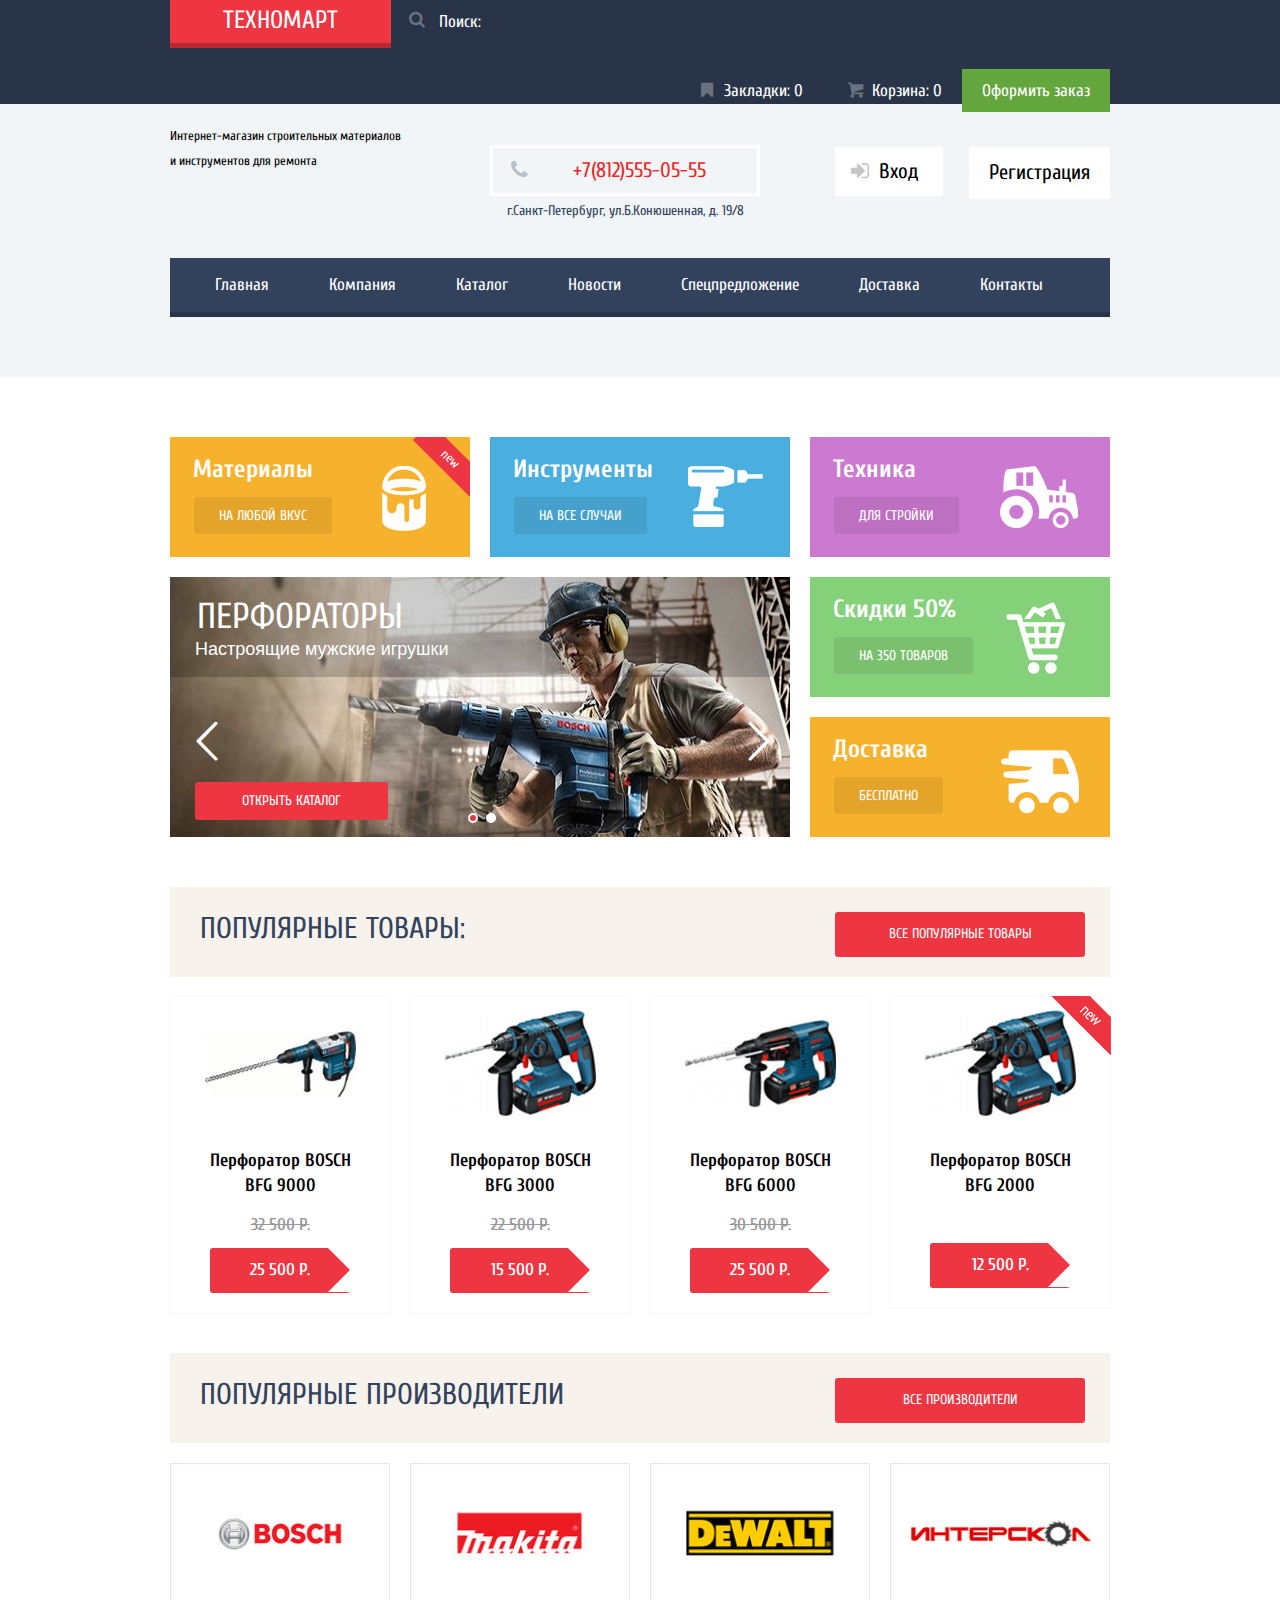
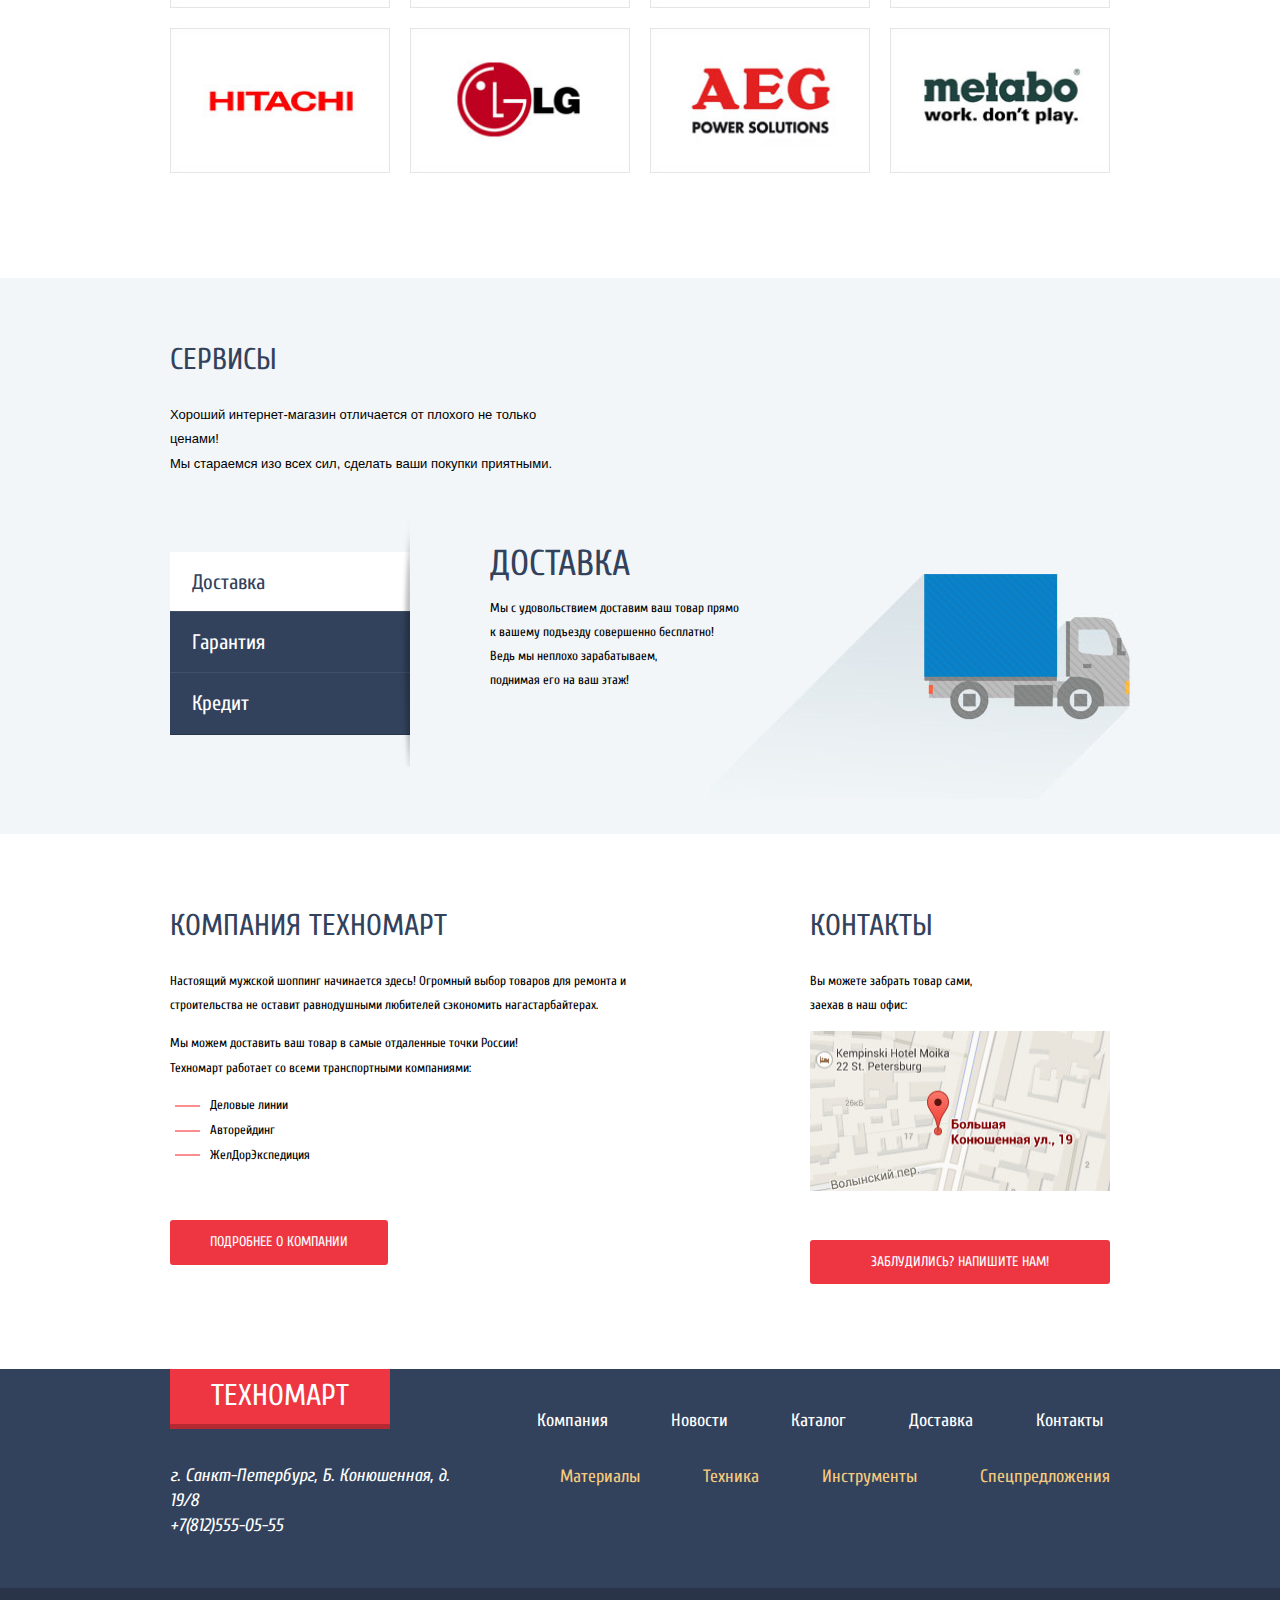
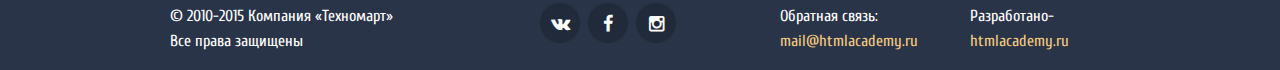
<file: index.html>
<!DOCTYPE html>
<html class="no-js">
  <head>
    <meta charset="utf-8">
    <title>«Техномарт»</title>
    <link href="https://fonts.googleapis.com/css?family=Cuprum&amp;subset=latin,cyrillic" rel="stylesheet">
    <link href="css/symbols-technomart.css" rel="stylesheet">
    <link href="css/normalize.css" rel="stylesheet">
    <link href="css/style.css" rel="stylesheet">
    <meta name="description" content="Интернет-магазин техники для ремонта">
  </head>
  <body>
    <header class="main-header">
      <div class="menu-purchase clearfix">
        <div class="container clearfix">
          <a class="logo" href="index.html">техномарт</a>
          <form class="search" action="#" method="get">
            <input placeholder="Поиск:" type="search" id="catalog-search" name="catalog-search">
             <button type="submit">
               <i class="icon-search"></i>
             </button>
           </form>
          <div class="menu-order">
	          <ul>
              <li><a href="#"><i class="icon-bookmark"></i>Закладки: 0</a></li>
              <li><a href="#"><i class="icon-basket"></i>Корзина: 0</a></li>
              <li><a class="order" href="#">Оформить заказ</a></li>
	          </ul>
          </div>
        </div>
      </div>
      <div class="container clearfix">
        
          <p class="info-shop">Интернет-магазин строительных материалов и&nbsp;инструментов для ремонта</p>
        
        <div class="menu-contact">
          <p class="numder"><i class="icon-phone"></i>+7(812)555-05-55</p>
          <p class="street">г.Санкт-Петербург, ул.Б.Конюшенная, д. 19/8</p>
        </div>
        <div class="user-block">
          <a class="login" href="#"><i class="icon-login"></i>Вход</a>
          <a class="registration" href="#">Регистрация</a>
        </div>
        <nav class="main-navigation">
          <ul>
            <li><a class="active" href="index.html">Главная</a></li>
            <li><a href="#">Компания</a></li>
            <li><a href="catalog.html">Каталог</a></li>
            <li><a href="#">Новости</a></li>
            <li><a href="#">Спецпредложение</a></li>
            <li><a href="#">Доставка</a></li>
            <li><a href="#">Контакты</a></li>
          </ul>
        </nav>
      </div>
    </header>
    <div class="main">
      <div class="container">
        <div class="index-content clearfix">
          <div class=" customer-info customer-info-material">
            <h2>Материалы</h2>
            <a class="btn btn-customer-info" href="#">На любой вкус</a>
            <span class="new">new</span>
          </div>
          <div class="customer-info customer-info-tool">
            <h2>Инструменты</h2>
            <a class="btn btn-customer-info" href="#">На все случаи</a>
          </div>
          <div class="customer-info customer-info-technician">
            <h2>Техника</h2>
            <a class="btn btn-customer-info" href="#">Для стройки</a>
          </div>
          <div class="gallery">
            <input class="radio-slider1" type="radio" id="btn-1" name="toggle" checked>
            <input class="radio-slider2" type="radio" id="btn-2" name="toggle">
            <div class="slider-controls">
              <label for="btn-1"></label>
              <label for="btn-2"></label>
            </div>
            <label class="gallery-prev" for="btn-1">
              <i class="icon-left"></i>
            </label>
            <label class="gallery-next" for="btn-2">
              <i class="icon-right"></i>
            </label>
            <figure class="gallery-content">
              <div class="promo-slide">
                <div class="promo-slide-title">
                  <h3>перфораторы</h3>
                  <h4>Настроящие мужские игрушки</h4>
                </div>
                <img src="img/galari_1.jpg" width="620" height="270" alt="">
                <a class="btn btn-catalog" href="#">открыть каталог</a>
              </div>
              <div class="promo-slide promo-slide-2">
                <div class="promo-slide-title">
                  <h3>дрели</h3>
                  <h4>Соседям на радость!</h4>
                </div>
                <img src="img/galari_2.jpg" width="620" height="270" alt="">
                <a class="btn btn-catalog" href="#">открыть каталог</a>
              </div>
            </figure>
          </div>
          <div class="customer-info customer-info-sale">
            <h2>Скидки 50%</h2>
            <a class="btn btn-customer-info" href="#">На 350 товаров</a>
          </div>
          <div class="customer-info customer-info-delivery">
            <h2>Доставка</h2>
            <a class="btn btn-customer-info" href="#">Бесплатно</a>
          </div>
        </div>
        <div class="catalog">
          <div class="popular-product clearfix">
            <header class="title">Популярные товары:
              <a class="btn btn-product" href="#">Все популярные товары</a>
            </header>
            <div class="catalog-items-index">
              <article class="catalog-item-index">
                <div class="actions">
                  <a class="buy" href="#">Купить</a>
                  <a class="bookmark" href="#">В закладки</a>
                </div>
                <img width="184" height="164" src="img/bfg_9000.jpg" alt="Перфоратор BOSCH BFG 3000">
                <h1 class="title-item">Перфоратор BOSCH BFG 9000</h1>
                <div class="discount">32 500 Р.</div>
                <div class="price">25 500 Р.</div>
              </article>
              <article class="catalog-item-index">
                <div class="actions">
                  <a href="#" class="buy">Купить</a>
                  <a href="#" class="bookmark">В закладки</a>
                </div>
                <img width="151" height="134" src="img/bfg.jpg" alt="Перфоратор BOSCH BFG 3000">
                <h1 class="title-item">Перфоратор BOSCH BFG 3000</h1>
                <div class="discount">22 500 Р.</div>
                <div class="price">15 500 Р.</div>
              </article>
              <article class="catalog-item-index">
                <div class="actions">
                  <a href="#" class="buy">Купить</a>
                  <a href="#" class="bookmark">В закладки</a>
                </div>
                <img width="171" height="152" src="img/bfg_6000.jpg" alt="Перфоратор BOSCH BFG 3000">
                <h1 class="title-item">Перфоратор BOSCH BFG 6000</h1>
                <div class="discount">30 500 Р.</div>
                <div class="price">25 500 Р.</div>
              </article>
              <article class="catalog-item-index new2">
                <div class="actions">
                  <a href="#" class="buy">Купить</a>
                  <a href="#" class="bookmark">В закладки</a>
                </div>
                <img width="151" height="134" src="img/bfg.jpg" alt="Перфоратор BOSCH BFG 3000">
                <h1 class="title-item">Перфоратор BOSCH BFG 2000</h1>
                <div class="discount"></div>
                <div class="price">12 500 Р.</div>
              </article>
            </div>
          </div>
          <div class="popular-producer clearfix">
            <header class="title">Популярные производители
			        <a href="#" class="btn btn-producer">Все производители</a>
			      </header>
			        <div class="producer">
                <a href="#" class="producer-item bosch"><img width="220" height="145" src="img/bosch.jpg" alt="Логотип Bosch"></a>
                <a href="#" class="producer-item makita"><img width="220" height="145" src="img/Makita.jpg" alt="Логотип Makite"></a>
                <a href="#" class="producer-item dewalt"><img width="220" height="145" src="img/dewalt.jpg" alt="Логотип DeWALT"></a>
                <a href="#" class="producer-item interskol"><img width="220" height="145" src="img/interscol.jpg" alt="Логотип Интерскол"></a>
                <a href="#" class="producer-item hitachi"><img  width="220" height="145"src="img/hitachi.jpg" alt="Логотип Hitachi"></a>
                <a href="#" class="producer-item lg"><img width="220" height="145" src="img/LG.jpg" alt="Логотип LG"></a>
                <a href="#" class="producer-item aeg"><img width="220" height="145" src="img/AEG.jpg" width="220" height="145" alt="Логотип AEG"></a>
                <a href="#" class="producer-item metabo"><img width="220" height="145" src="img/Metabo.jpg" alt="Логотип Metabo"></a>
              </div>
          </div>
        </div>
      </div>
      <div class="customer-service">
        <div class="container">
          <div class="service">
            <h3>cервисы</h3>
            <p>Хороший интернет-магазин отличается от плохого не только ценами!<br>
               Мы стараемся изо всех сил, сделать ваши покупки приятными.
            </p>
          </div>
          <div class="services-tab clearfix">
            <dl>
              <div class="tabs">
                <dt class="active-tab"><a href="#">Доставка</a></dt>
                <dt><a href="#">Гарантия</a></dt>
                <dt><a href="#">Кредит</a></dt>
              </div>
              <div class="tab-slides">
                <dd class="tab-slide tab-first active-tab-slide">
                  <h3 class="tab-slide-title">доставка</h3>
                  <div class="tab-slide-text">
                    <p class="tab-slide-text-1">
                     Мы с удовольствием доставим ваш товар прямо
                     к вашему подъезду совершенно бесплатно!
                    <p class="tab-slide-text-2">
                       Ведь мы неплохо зарабатываем,
                       поднимая его на ваш этаж!
                    </p>
                    </p>
                  </div>
                </dd>
                <dd class="tab-slide tab-second">
                  <h3 class="tab-slide-title">Гарантия</h3>
                  <div class="tab-slide-text">
                    <p class="tab-slide-text-1">
                      Если купленный у нас товар поломается или заискрит,
                      а также в случае пожара, спровоцированного его возгаранием,
                      вы всегда можете быть уверены в нашей гарантии.<br>
                      Мы обменяем сгоревший товар на новый.
                    </p>
                    <p class="tab-slide-text-2">Дом уж восстановите как нибудь сами.</p>
                  </div>
                </dd>
                <dd class="tab-slide tab-third">
                  <h3 class="tab-slide-title">Кредит</h3>
                  <div class="tab-slide-text">
                    <p class="tab-slide-text-1">Залезть в долговую яму стало проще!</p>
                    <p class="tab-slide-text-2">Кредитные консультанты придут вам на помощь.</p>
                  </div>
                  <a class="btn credit-btn" href="#">Отправить заявку</a>
                </dd>
              </div>
            </dl>
          </div>
        </div>
      </div>
      <div class="container">
        <div class="delivery-info clearfix">
          <div class="delivery-company">
            <h3>Компания Техномарт</h3>
            <p>Настоящий мужской шоппинг начинается здесь! Огромный выбор товаров для ремонта и <br>строительства не оставит равнодушными любителей сэкономить нагастарбайтерах.</p>
            <p>Мы можем доставить ваш товар в самые отдаленные точки России!<br>Техномарт работает со всеми транспортными компаниями:</p>
            <ul class="line">
              <li>Деловые линии</li>
              <li>Авторейдинг</li>
              <li>ЖелДорЭкспедиция</li>
            </ul>
            <a href="#" class="btn btn-delivery">подробнее о компании</a>
          </div>
          <div class="contact-info">
            <h3>Контакты</h3>
            <p>Вы можете забрать товар сами,<br> заехав в наш офис:</p>
            <a class="map" href="#">
              <img src="img/map.jpg" width="300" height="160">
            </a>
            <a href="#" class="btn btn-email">заблудились? напишите нам!</a>
          </div>
        </div>
      </div>
    </div>
    <footer class="main-footer">
      <div class="container clearfix">
        <div class="content-column-left">
          <a class="logo" href="index.html">техномарт</a>
          <address class="contact">
            г. Санкт-Петербург, Б. Конюшенная, д. 19/8<br>
            +7(812)555-05-55
          </address>
        </div>
        <div class="content-column-right">
          <div class="menu-info">
            <ul>
              <li><a href="index.html">Компания</a></li>
              <li><a href="#">Новости</a></li>
              <li><a href="catalog.html">Каталог</a></li>
              <li><a href="#">Доставка</a></li>
              <li><a href="#">Контакты</a></li>
            </ul>
          </div>
          <div class="menu-catalog">
            <ul>
              <li><a href="#">Материалы</a></li>
              <li><a href="#">Техника</a></li>
              <li><a href="#">Инструменты</a></li>
              <li><a href="#">Спецпредложения</a></li>
            </ul>
          </div>
        </div>
      </div>
      <div class="info-user">
        <div class="container clearfix">
          <p class="copyright">© 2010-2015 Компания «Техномарт» Все права защищены</p>
          <div class="social">
            <ul>
              <li class="social-btn vk"><a href="#"><i class="icon-vk"></i></a></li>
              <li class="social-btn fb"><a href="#"><i class="icon-facebook"></i></a></li>
              <li class="social-btn inst"><a href="#"><i class="icon-instagramm"></i></a></li>
            </ul>
          </div>
          <p class="website">Разработано-
          <a href="https://htmlacademy.ru/">htmlacademy.ru</a></p>
          <p class="mail">Обратная связь:
          <a href="mailto:mail@htmlacademy.ru">mail@htmlacademy.ru</a></p>
        </div>
      </div>
    </footer>
    <div class="pop-up write-us-buy write-us-catalog">
      <div class="main-block">
        <div class="modal-content-close">закрыть</div>
      </div>
      <div class="main-block-basket"></div>
      <p class="main-block-text">Товар добавлен в корзину!</p>
      <div class="control-block clearfix">
        <a class="btn send-btn" href="#">офрмить заказ</a>
        <a class="btn cancel-btn" href="#">продолжить покупки</a>
      </div>
    </div>
    <div class="pop-up write-us">
      <div class="main-block">
        <button class="modal-content-close">закрыть</button>
          <form action="#">
            <fieldset>
              <div class="col-1-2">
                <label for="your-name">Ваше имя:</label>
                <input class="your-name" type="text" id="your-name  " placeholder="Представьтесь, пожалуйста" required>
              </div>
              <div class="col-1-2">
                <label for="your-email">Ваш e-mail:</label>
                <input class="your-email" type="text" id="your-email" placeholder="Для отправки ответа" required>
              </div>
            </fieldset>
            <fieldset>
              <label for="e-mail">Текст письма:</label>
              <textarea class="e-mail" id="e-mail" placeholder="В   свободной форме" required></textarea>
            </fieldset>
          </form>
        </div>
      <div class="control-block clearfix">
        <a class="btn send-btn" href="#">Отправить</a>
        <a class="btn cancel-btn" href="#">Отмена</a>
      </div>
    </div>
    <div class="pop-up pop-up-map">
      <button class="modal-content-close">закрыть</button>
      <iframe src="https://www.google.com/maps/embed?pb=!1m18!1m12!1m3!1d1998.582099382509!2d30.32140969983345!3d59.93907633355372!2m3!1f0!2f0!3f0!3m2!1i1024!2i768!4f13.1!3m3!1m2!1s0x4696310fca77c663%3A0xe2913435672b14c9!2s21Shop!5e0!3m2!1sru!2sru!4v1453123548577" width="800" height="500" frameborder="0" style="border:0" allowfullscreen></iframe>
    </div>
    <script src="script/script.js"></script>
  </body>
</html>
</file>
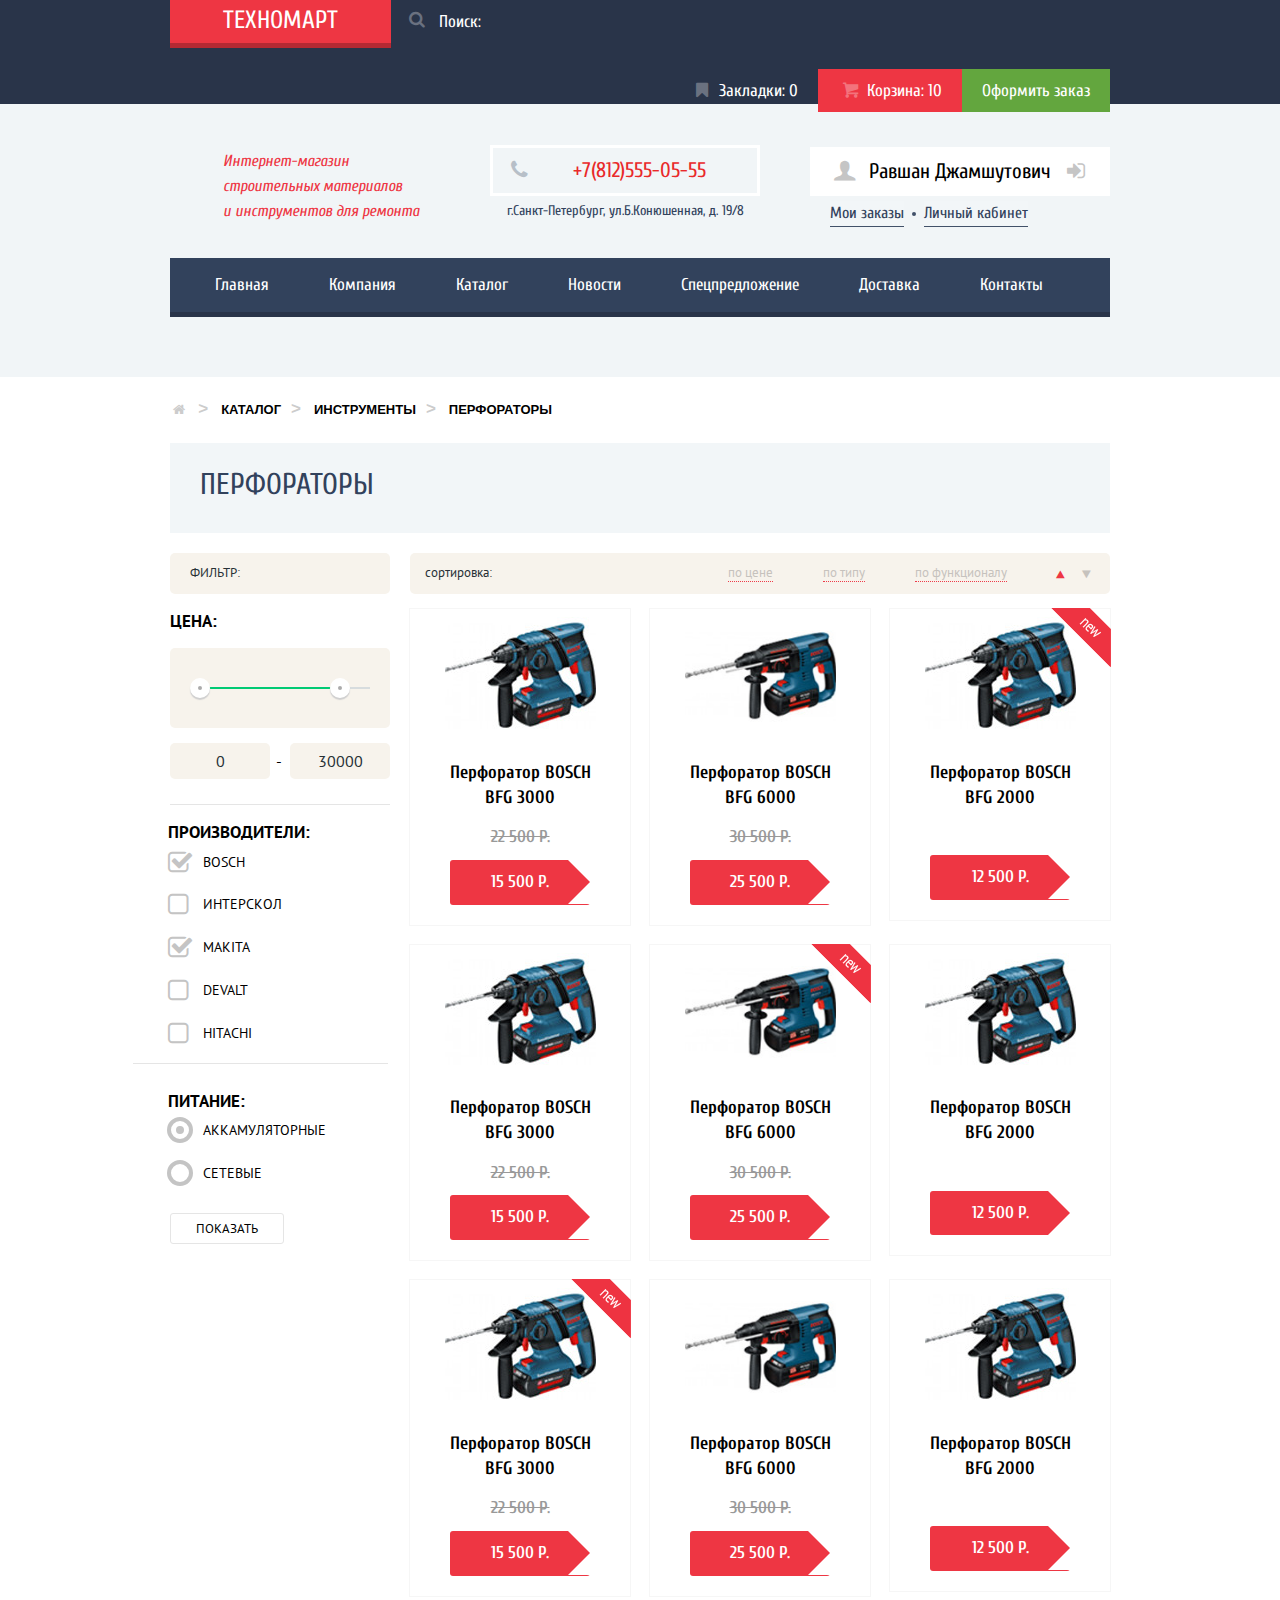
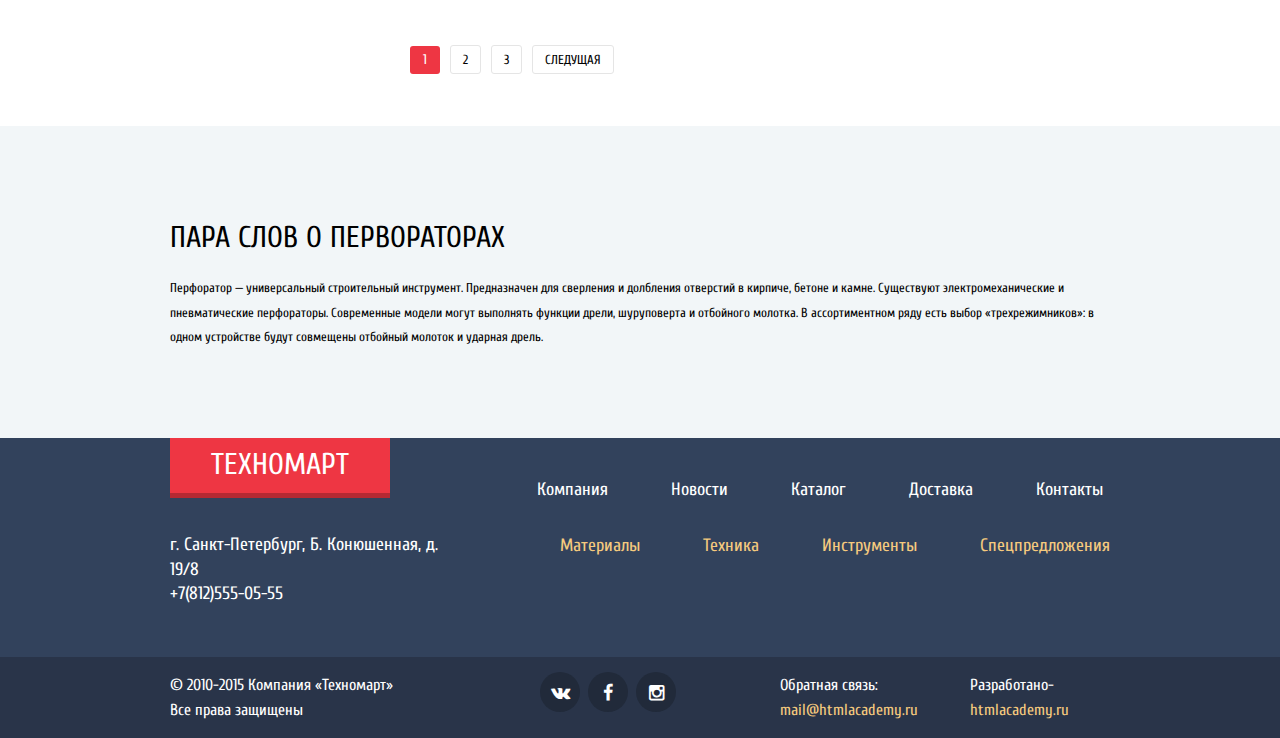
<file: catalog.html>
<!DOCTYPE html>
<html>
  <head>
    <meta charset="utf-8">
    <title>«Техномарт»</title>
    <link href="https://fonts.googleapis.com/css?family=Cuprum&&amp;subset=latin,cyrillic" rel="stylesheet">
    <link href="https://fonts.googleapis.com/css?family=PT+Sans:400,700&&amp;subset=cyrillic,latin" rel="stylesheet">
    <link href="css/symbols-technomart.css" rel="stylesheet">
    <link href="css/normalize.css" rel="stylesheet">
    <link href="css/style.css" rel="stylesheet">
    <meta name="description" content="Интернет-магазин техники для ремонта">
  </head>
  <body>
    <header class="main-header main-header-catalog clearfix">
      <div class="menu-purchase">
        <div class="container clearfix">
          <a class="logo" href="index.html">техномарт</a>
            <form class="search" action="#" method="get">
              <input placeholder="Поиск:" type="search" name="catalog-search">
              <button type=submit>
                <i class="icon-search"></i>
              </button>
            </form>
          <div class="menu-order menu-order-catalog">
            <ul>
              <li><a href="#"><i class="icon-bookmark"></i>Закладки: 0</a></li>
              <li><a class="basket" href="#"><i class="icon-basket"></i>Корзина: 10</a></li>
              <li><a class="order" href="#">Оформить заказ</a></li>
            </ul>
          </div>
        </div>
      </div>
      <div class="container clearfix">
        <div class="info-shop">
          <p>Интернет-магазин строительных материалов и&nbsp;инструментов для ремонта</p>
        </div>
        <div class="menu-contact">
          <p class="numder"><i class="icon-phone"></i>+7(812)555-05-55</p>
          <p class="street">г.Санкт-Петербург, ул.Б.Конюшенная, д. 19/8</p>
        </div>
        <div class="user-block-catalog">
          <a class="login-on" href="#"><i class="icon-user"></i>Равшан Джамшутович<i class="icon-login"></i></a>
          <ul class="user-block2">
            <li><a href="#">Мои заказы</a></li>
            <li><div class="dot"></div></li>
            <li><a href="#">Личный кабинет</a></li>
          </ul>
        </div>
        <nav class="main-navigation">
          <ul>
            <li><a href="index.html">Главная</a></li>
            <li><a href="#">Компания</a></li>
            <li><a href="catalog.html">Каталог</a></li>
            <li><a href="#">Новости</a></li>
            <li><a href="#">Спецпредложение</a></li>
            <li><a href="#">Доставка</a></li>
            <li><a href="#">Контакты</a></li>
          </ul>
        </nav>
      </div>
    </header>
    <div class="main">
      <div class="container clearfix">
        <div class="breadcrumbs">
          <ul>
            <li><a href="index.html"><i class="icon-home"></i></a></li>
            <li><a href="#">каталог</a></li>
            <li><a href="#">инструменты</a></li>
            <li class="active">перфораторы</li>
          </ul>
        </div>
        <h1 class="title-page ">перфораторы</h1>
        <div class="index-content index-content-catalog">
          <form action="" metod="">
            <div class="range-filter">
              <div class="filter">фильтр:</div>
              <h2 class="range-price">цена:</h2>
              <div class="range-controls">
             <div class="scale">
                <div class="bar" style="margin-left: 10%; width: 70%"></div>
              </div>
              <div class="toggle toggle-min"></div>
              <div class="toggle toggle-max" style="left: 160px"></div>
              </div>
              <div class="price-controls">
              <label class="min-price">
                <input name="min-price" type="text" value="0">
              </label>
              -
              <label class="max-price">
                <input name="max-price" type="text" value="30000">
              </label>
              </div>
            </div>
             <fieldset>
               <legend>производители:</legend>
               <ul>
                 <li>
                   <input type="checkbox" class="checkbox" id="checkbox-1" checked="checked" />
                   <label for="checkbox-1"><i class="icon-check-off"></i>bosch</label>
                 </li>
                 <li>
                   <input type="checkbox" class="checkbox" id="checkbox-2" />
                   <label for="checkbox-2"><i class="icon-check-off"></i>интерскол</label>
                 </li>
                 <li>
                   <input type="checkbox" class="checkbox" id="checkbox-3" checked="checked" />
                   <label for="checkbox-3"><i class="icon-check-off"></i>makita</label>
                 </li>
                 <li>
                   <input type="checkbox" class="checkbox" id="checkbox-4" />
                   <label for="checkbox-4"><i class="icon-check-off"></i>devalt</label>  
                 </li>
                 <li>
                   <input type="checkbox" class="checkbox" id="checkbox-5" />
                   <label for="checkbox-5"><i class="icon-check-off"></i>hitachi</label>  
                 </li>
               </ul>
             </fieldset>
             <fieldset class="supply">
               <legend>питание:</legend>
               <ul>
                 <li>
                   <input type="radio" class="radio" id="radio-1" name="radio" checked="checked" />
                   <label for="radio-1">аккамуляторные</label>
                 </li>
                 <li>
                   <input type="radio" class="radio" id="radio-2" name="radio" />
                   <label for="radio-2">сетевые</label>
                 </li>
               </ul>
             </fieldset>
             <input class="btn-sorting" type="submit" value="показать">
          </form>
        </div>
        <div class="catalog-items">
          <div class="menu-sorting">
            <span class="range-price">сортировка:</span>
            <ul>
              <li><a href="#">по цене</a></li>
              <li><a href="#">по типу</a></li>
              <li><a href="#">по функционалу</a></li>
              <li class="up-dir active-dir"><a href="#"><i class="icon-up-dir"></i></a></li>
              <li class="down-dir"><a href="#"><i class="icon-down-dir"></i></a></li>
            </ul>
          </div>
          <article class="catalog-item catalog-item-punch">
            <div class="actions">
              <a href="#" class="buy">Купить</a>
              <a href="#" class="bookmark">В закладки</a>
            </div>
            <img width="151" height="134" src="img/bfg.jpg" alt="Перфоратор BOSCH BFG 3000">
            <h1 class="title-item">Перфоратор BOSCH BFG 3000</h1>
            <div class="discount">22 500 Р.</div>
            <div class="price">15 500 Р.</div>
          </article>
          <article class="catalog-item catalog-item-punch">
            <div class="actions">
              <a href="#" class="buy">Купить</a>
              <a href="#" class="bookmark">В закладки</a>
            </div>
            <img width="171" height="152" src="img/bfg_6000.jpg" alt="Перфоратор BOSCH BFG 3000">
            <h1 class="title-item">Перфоратор BOSCH BFG 6000</h1>
            <div class="discount">30 500 Р.</div>
            <div class="price">25 500 Р.</div>
          </article>
          <article class="catalog-item catalog-item-punch new2">
            <div class="actions">
              <a href="#" class="buy">Купить</a>
              <a href="#" class="bookmark">В закладки</a>
            </div>
            <img width="151" height="134" src="img/bfg.jpg" alt="Перфоратор BOSCH BFG 3000">
            <h1 class="title-item">Перфоратор BOSCH BFG 2000</h1>
            <div class="discount"></div>
            <div class="price">12 500 Р.</div>
          </article>
          <article class="catalog-item catalog-item-punch ">
            <div class="actions">
              <a href="#" class="buy">Купить</a>
              <a href="#" class="bookmark">В закладки</a>
            </div>
            <img width="151" height="134" src="img/bfg.jpg" alt="Перфоратор BOSCH BFG 3000">
            <h1 class="title-item">Перфоратор BOSCH BFG 3000</h1>
            <div class="discount">22 500 Р.</div>
            <div class="price">15 500 Р.</div>
          </article>
          <article class="catalog-item new2 catalog-item-punch">
            <div class="actions">
              <a href="#" class="buy">Купить</a>
              <a href="#" class="bookmark">В закладки</a>
            </div>
            <img width="171" height="152" src="img/bfg_6000.jpg" alt="Перфоратор BOSCH BFG 3000">
            <h1 class="title-item">Перфоратор BOSCH BFG 6000</h1>
            <div class="discount">30 500 Р.</div>
            <div class="price">25 500 Р.</div>
          </article>
          <article class="catalog-item catalog-item-punch">
            <div class="actions">
              <a href="#" class="buy">Купить</a>
              <a href="#" class="bookmark">В закладки</a>
            </div>
            <img width="151" height="134" src="img/bfg.jpg" alt="Перфоратор BOSCH BFG 3000">
            <h1 class="title-item">Перфоратор BOSCH BFG 2000</h1>
            <div class="discount"></div>
            <div class="price">12 500 Р.</div>
          </article>
          <article class="catalog-item new2 catalog-item-punch">
            <div class="actions">
              <a href="#" class="buy">Купить</a>
              <a href="#" class="bookmark">В закладки</a>
            </div>
            <img width="151" height="134" src="img/bfg.jpg" alt="Перфоратор BOSCH BFG 3000">
            <h1 class="title-item">Перфоратор BOSCH BFG 3000</h1>
            <div class="discount">22 500 Р.</div>
            <div class="price">15 500 Р.</div>
          </article>
          <article class="catalog-item catalog-item-punch">
            <div class="actions">
              <a href="#" class="buy">Купить</a>
              <a href="#" class="bookmark">В закладки</a>
            </div>
            <img width="171" height="152" src="img/bfg_6000.jpg" alt="Перфоратор BOSCH BFG 3000">
            <h1 class="title-item">Перфоратор BOSCH BFG 6000</h1>
            <div class="discount">30 500 Р.</div>
            <div class="price">25 500 Р.</div>
          </article>
          <article class="catalog-item catalog-item-punch">
            <div class="actions">
              <a href="#" class="buy">Купить</a>
              <a href="#" class="bookmark">В закладки</a>
            </div>
            <img width="151" height="134" src="img/bfg.jpg" alt="Перфоратор BOSCH BFG 3000">
            <h1 class="title-item">Перфоратор BOSCH BFG 2000</h1>
            <div class="discount"></div>
            <div class="price">12 500 Р.</div>
          </article>
          <div class="page">
            <ul>
              <li class="active-btn btn">1</li>
              <li><a class="btn btn-page" href="#">2</a></li>
              <li><a class="btn btn-page" href="#">3</a></li>
              <li><a class="btn btn-page" href="#">Следущая</a></li>
            </ul>
          </div>
        </div>
      </div>
      <div class="about_item">
        <div class="container clearfix">
          <h2>пара слов о первораторах</h2>
          <p>Перфоратор — универсальный строительный инструмент. Предназначен для сверления и долбления отверстий в кирпиче, бетоне и камне.
           Существуют электромеханические и пневматические перфораторы. Современные модели могут выполнять функции дрели, шуруповерта и отбойного молотка.
           В ассортиментном ряду есть выбор «трехрежимников»: в одном устройстве будут совмещены отбойный молоток и ударная дрель.</p>
        </div>
      </div>
    </div>
    <footer class="main-footer">
      <div class="container clearfix">
        <div class="content-column-left">
          <a class="logo" href="index.html">техномарт</a>
          <div class="contact">
            г. Санкт-Петербург, Б. Конюшенная, д. 19/8<br>
            +7(812)555-05-55
          </div>
        </div>
        <div class="content-column-right">
          <div class="menu-info">
            <ul>
              <li><a href="index.html">Компания</a></li>
              <li><a href="#">Новости</a></li>
              <li><a href="catalog.html">Каталог</a></li>
              <li><a href="#">Доставка</a></li>
              <li><a href="#">Контакты</a></li>
            </ul>
          </div>
          <div class="menu-catalog">
            <ul>
              <li><a href="#">Материалы</a></li>
              <li><a href="#">Техника</a></li>
              <li><a href="#">Инструменты</a></li>
              <li><a href="#">Спецпредложения</a></li>
            </ul>
          </div>
        </div>
      </div>
      <div class="info-user">
        <div class="container clearfix">
          <p class="copyright">
             © 2010-2015 Компания «Техномарт»
             Все права защищены
          </p>
          <div class="social ">
            <ul>
              <li class="social-btn vk"><a href="#"><i class="icon-vk"></i></a></li>
              <li class="social-btn fb"><a href="#"><i class="icon-facebook"></i></a></li>
              <li class="social-btn inst"><a href="#"><i class="icon-instagramm"></i></a></li>
            </ul>
          </div>
          <p class="website">Разработано-
          <a href="https://htmlacademy.ru/">htmlacademy.ru</a></p>
          <p class="mail">Обратная связь:
          <a href="mailto:mail@htmlacademy.ru">mail@htmlacademy.ru</a></p>
        </div>
      </div>
    </footer>
    <div class="pop-up write-us write-us-catalog">
      <div class="main-block">
        <div class="modal-content-close">закрыть</div>
      </div>
      <div class="main-block-basket"></div>
      <p class="main-block-text">Товар добавлен в корзину</p>
      <div class="control-block clearfix">
        <a class="btn send-btn" href="#">офрмить заказ</a>
        <a class="btn cancel-btn" href="#">продолжить покупки</a>
      </div>
    </div>
    <script src="script/scriptCatalog.js"></script>
  </body>
</html>
</file>
<file: css/symbols-technomart.css>
@charset "UTF-8";

 @font-face {
  font-family: 'symbols-technomart';
  src: url('../font/symbols-technomart.eot?22619757');
  src: url('../font/symbols-technomart.eot?22619757#iefix') format('embedded-opentype'),
       url('../font/symbols-technomart.woff?22619757') format('woff'),
       url('../font/symbols-technomart.ttf?22619757') format('truetype'),
       url('../font/symbols-technomart.svg?22619757#symbols-technomart') format('svg');
  font-weight: normal;
  font-style: normal;
}
/* Chrome hack: SVG is rendered more smooth in Windozze. 100% magic, uncomment if you need it. */
/* Note, that will break hinting! In other OS-es font will be not as sharp as it could be */
/*
@media screen and (-webkit-min-device-pixel-ratio:0) {
  @font-face {
    font-family: 'symbols-technomart';
    src: url('../font/symbols-technomart.svg?22619757#symbols-technomart') format('svg');
  }
}
*/
 
 [class^="icon-"]:before, [class*=" icon-"]:before {
  font-family: "symbols-technomart";
  font-style: normal;
  font-weight: normal;
  speak: none;
 
  display: inline-block;
  text-decoration: inherit;
  width: 1em;
  margin-right: .2em;
  text-align: center;
  /* opacity: .8; */
 
  /* For safety - reset parent styles, that can break glyph codes*/
  font-variant: normal;
  text-transform: none;
     
  /* fix buttons height, for twitter bootstrap */
  line-height: 1em;
 
  /* Animation center compensation - margins should be symmetric */
  /* remove if not needed */
  margin-left: .2em;
 
  /* you can be more comfortable with increased icons size */
  /* font-size: 120%; */
 
  /* Uncomment for 3D effect */
  /* text-shadow: 1px 1px 1px rgba(127, 127, 127, 0.3); */
}
 
.icon-left:before { content: '\3c'; } /* '&lt;' */
.icon-right:before { content: '\3e'; } /* '&gt;' */
.icon-basket:before { content: '\62'; } /* 'b' */
.icon-facebook:before { content: '\66'; } /* 'f' */
.icon-twitter:before { content: '\74'; } /* 't' */
.icon-vk:before { content: '\76'; } /* 'v' */
.icon-up:before { content: '\2c4'; } /* '˄' */
.icon-down:before { content: '\2c5'; } /* '˅' */
.icon-left-big:before { content: '\2190'; } /* '←' */
.icon-right-big:before { content: '\2192'; } /* '→' */
.icon-login:before { content: '\2386'; } /* '⎆' */
.icon-logout:before { content: '\241b'; } /* '␛' */
.icon-up-dir:before { content: '\25b2'; } /* '▲' */
.icon-down-dir:before { content: '\25bc'; } /* '▼' */
.icon-circle:before { content: '\25cb'; } /* '○' */
.icon-circle-dot:before { content: '\25cf'; } /* '●' */
.icon-star:before { content: '\2605'; } /* '★' */
.icon-check-off:before { content: '\2610'; } /* '☐' */
.icon-check-on:before { content: '\2611'; } /* '☑' */
.icon-youtube:before { content: '\f39e'; } /* '' */
.icon-home:before { content: '🏠'; } /* '\1f3e0' */
.icon-user:before { content: '👨'; } /* '\1f468' */
.icon-phone:before { content: '📞'; } /* '\1f4de' */
.icon-instagramm:before { content: '📷'; } /* '\1f4f7' */
.icon-search:before { content: '🔍'; } /* '\1f50d' */
.icon-bookmark:before { content: '🔖'; } /* '\1f516' */
</file>
<file: css/style.css>
body{
  min-width: 960px;
  font-size: 13px;
  font-family: "Cuprum", "Arial", sans-serif;
  line-height: 1.9em;
  font-weight: 300;
  background-color: white;
}
h1{
  font-size: 30px;
  font-weight: bold;
}
h2{
  font-size: 25px;
  font-weight: bold;
}
h3{
  font-size: 30px;
  font-weight: 100;
  text-transform: uppercase;
  color: #32425c;
}
a{
  text-decoration: none;
}
button{
  outline: inherit;
  border: none;
}
.clearfix:after {
  content: '';
  display: table;
  clear: both;
}
.btn{
  font-size: 14px;
  font-weight: 100;
  color: white;
  text-align: center;
  text-transform: uppercase;
  background: #ee3643;
  border-radius: 3px;
}
.main-header {
  margin-bottom: 60px;
  background: #f1f5f7;
}
.main-header-catalog{
  margin-bottom: 0;
}
.container {
  width: 940px;
  margin: 0 auto;
}
.menu-purchase{
  margin: 0;
  margin-bottom: 20px;
  background: #293449;
}
.logo{
  float: left;
  box-shadow: 0 5px 0 #b52933;
  margin: 0;
  padding: 9px 53px;
  font-size: 25px;
  font-weight: 100;
  text-transform: uppercase;
  color: white;
  background: #ee3643;
}
.logo:hover{
  background-color: #ca2c37;
  box-shadow: 0 5px 0 #9a212a;
}
.search {
  position: relative;
  float: left;
  min-width: 270px;
  font-size: 17px;
  font-weight: 100;
}
input[type="search"]{
  border: none;
  height: 40px;
  padding-right: 70px;
  padding-left: 48px;
  background: #293449;
  outline: inherit;
}
input::-moz-placeholder {
  color: white;
}
input::-webkit-input-placeholder{
  color: white;
}
form  button{
  border: none;
  background: #293449;
  padding: 11px 0;
  margin-right: -4px;
  outline: inherit;
}
.icon-search{
 position: absolute;
 left: 14px;
 top: 8px;
 color: #6a7180;
}
input:hover{
  background: #212a3a;
}
input:hover + button > i{
  color: white;
}
input:focus + button > i{
  color: #ee3643;
}
input[type="search"]:focus{
  background: #fff;
}
.container  .menu-order{
  float: right;
}
.menu-order ul{
  margin: 0;
  padding: 0;
  font-size: 0;
  list-style: none;
}
.menu-order li{
  display: inline-block;
  margin-top: 9px;
  white-space:nowrap;
}
.menu-order ul a{
  font-size: 17px;
  vertical-align: middle;
  padding: 12px 20px;
  font-weight: 100;
  color: white;
}
.menu-order li:last-child{
	margin-right: 0;
}
.menu-order ul a:hover i{
  color: white;
}
.menu-order ul a:focus{
  background: #161d29;
  color: #8b8e94;
  padding: 12px 20px;
}
.menu-order ul a:focus i{
  color: #8b8e94;
}
.basket .icon-basket{
  color: #f3737c;
}
.menu-order-catalog li{
  margin-right: 0;
}
/*catalog*/
.icon-basket,
.icon-bookmark{
  width: 11px;
  height: 19px;
  margin-right: 5px;
  font-size: 17px;
  vertical-align: middle;
  font-weight: 100;
  color: #6a7180;
}
.basket{
  padding: 11px 0;
  padding-right: 20px;
  padding-left: 15px;
  background: #ee3643;
}
.menu-order .basket:hover{
  background: #fa4753;
}
.menu-order .basket:focus{
  background: #c72d38;
  color: #fdbbbb;
}
.order{
  background: #63a63e;
}
.order:hover{
  background: #5fbb2d;
}
.menu-order .order:focus{
 background: #518534;
 color: #acc1a2;
}
.info-shop{
  float: left;
  width: 250px;
  margin: 0;
  margin-right: 70px;
}
.info-shop>p{
  width: 200px;
  margin: 0;
  padding: 0;
  padding-left: 53px;
  padding-top: 25px;
  font-style: italic;
  font-size: 16px;
  color: #ee3643;
}
.menu-contact{
  float: left;
  width: 270px;
}
.menu-contact .numder{
  width: 264px;
  padding: 10px 0;
  font-size: 21px;
  text-align: center;
  color: #e9292a;
  border: 3px solid #fff;
}
.icon-phone{
  margin-left: -40px;
  padding-right: 40px;
  color: #b7bfc8;
}
.menu-contact .street{
  margin-top: -18px;
  font-size: 14px;
  text-align: center;
  color: #32425c;
}
.user-block,
.user-block-catalog{
  float: right;
  width: 300px;
  margin-top: 23px;
}
.user-block .login{
  float: left;
  padding: 12px 25px 12px 10px;
  margin-left: 25px;
}
.icon-login{
  padding: 0;
  margin-right: 5px;
  color: #c5c5c5;
}
.user-block a:hover{
  color: #f4848b;
}
.user-block a:focus{
  color: #c5c5c5;
}
.user-block a:hover i{
  color: #32425c;
}
.user-block a:focus i{
  color: #c5c5c5;
}
.login-on{
  padding: 12px 0;
}
.login-on .icon-login{
  margin: 0;
  margin-left: 10px;
}
.login-on .icon-user{
  margin: 0;
  padding-right: 10px;
}
.user-block-catalog i{
  color: #c5c5c5;
}
.user-block-catalog a:hover{
  color: #32425c;
}
.user-block-catalog a:focus{
  color: #dadada;
}
.user-block2{
  width: 210px;
  margin: 0;
  margin-left: 20px;
  margin-top: 5px;
  padding: 0;
  white-space: nowrap;
}
.user-block2 li{
  display: inline-block;
}
.user-block2 li a{
  font-size: 16px;
  color: #32425c;
  background: #f2f6f8;
  border-bottom: 1px solid #425169;
}
.user-block2 li a:hover{
  color: #ee3643;
  border-bottom: 1px solid #ee3643;
}
.user-block2 li a:focus{
  color: #425169;
  opacity: 0.3;
  border-bottom: 1px solid #425169;
}
.user-block2 .dot{
  width: 4px;
  height: 4px;
  margin: 2px 5px;
  background: #425169;
  border-radius: 50%;
}
.user-block .registration{
  float:right;
  padding: 13px 20px;
  padding-bottom: 14px;
}
.user-block a,
.user-block-catalog a{
  display: block;
  font-size: 21px;
  text-align: center;
  color: black;
  background: #ffffff;
}
.user-block-catalog>a:hover{
  color: black;
}
.user-block-catalog>a:hover i{
  color: #32425c;
}
.user-block-catalog>a:focus,
.user-block-catalog>a:focus i{
  color: #dbdbdb;
}
.main-navigation{
  float: left;
  width: 940px;
  margin-top: 20px;
  margin-bottom: 60px;
  background: #32425c;
  border-bottom: 5px solid #293449;
}
.main-navigation ul{
  padding: 0 15px;
  font-size: 0;
  list-style: none;
  white-space: nowrap;
}
.main-navigation li{
  float: left;
  font-size: 17px;
  text-align: center;
}
.main-navigation a{
  display: block;
  padding: 15px 30px;
  font-size: 17px;
  color: white;
}
.main-navigation a:hover{
  background: #293449;
}
.main-navigation a:focus{
  color: #737881;
  background: #293449;
}
.breadcrumbs ul{
  margin: 0;
  padding: 0;
}
.breadcrumbs ul li{
  display: inline-block;
  padding: 20px 5px;
}
.breadcrumbs ul .active{

}
.breadcrumbs ul li:nth-child(1){
  padding-left: 0;
}
.icon-home{
  font-size: 13px;
  color: #ccc;
}
.breadcrumbs ul a:after{
  height: 13px;
  margin-left: 10px;
  content: '\3e';
  font-size: 17px;
  text-align: center;
  color: #ccc;
}
.breadcrumbs a,
 .breadcrumbs .active{
  font-size: 13px;
  font-family: 'PT Sans Regular', 'Arial', sans-serif;
  font-weight: 700;
  text-align: center;
  vertical-align: middle;
  text-transform: uppercase;
  color: black;
}
.breadcrumbs a:hover{
  color: #cccccc;
}
.index-content{
  width: 940px;
  margin: 0;
  margin-bottom: 50px;
}
.index-content-catalog{
  float: left;
  width: 220px;
  margin-right: 20px;
}
.index-content-catalog form{
  left: 0;
  font-family: 'PT Sans', 'Arial', sans-serif;
}
.index-content-catalog fieldset{
  width: 220px;
  margin: 0;
  margin-left: -10px;
  margin-top: 15px;
  border: none;
}
legend{
  font-size: 17px;
  font-weight: bold;
  text-transform: uppercase;
}
fieldset ul{
  margin: 0;
  margin-left: -35px;
  border-bottom: 1px solid #e5e5e5;
}
.supply ul{
  border-bottom: none;
}
fieldset ul li{
  margin-bottom: 18px;
  font-size: 14px;
  font-weight: 300;
  text-transform: uppercase;
  list-style: none;
}
.range-filter {
  width: 220px;
  border-bottom: 1px solid #e5e5e5;
  padding-bottom: 25px;
}
.range-filter .filter{
  font-size: 13px;
  width: 190px;
  padding: 8px 10px;
  padding-left: 20px;
  margin-bottom: 15px;
  text-align: left;
  color: #283136;
  text-transform: uppercase;
  border-radius: 5px;
  outline: none;
  background: #f7f3ec;
}
.range-filter .range-price{
  font-size: 17px;
  text-transform: uppercase;
  font-weight: bold;

}
.range-controls {
  position: relative;
  height: 41px;
  padding-top: 39px;
  padding-right: 20px;
  padding-left: 20px;
  margin-top: 15px;
  margin-bottom: 15px;
  border-radius: 5px;
  background: #f7f3ec;
}
.range-controls .scale {
  height: 2px;
  background: #d7dcde;
}
.range-controls .bar {
  width: 70%;
  height: 2px;
  background: #00ca74;
}
.range-controls .toggle {
  position: absolute;
  top: 30px;
  left: 0px;
  width: 4px;
  height: 4px;
  cursor: pointer;
  border: 8px solid #fff;
  border-radius: 50%;
  background: #ababab;
  box-shadow: 0 2px 1px 0 #cfcfcf;
}
.range-controls .toggle-min {
  left: 20px;
}
.range-controls .toggle-max {

}
.price-controls {
  max-width: 220px;
  font-size: 16px;
}
.price-controls label {
  font-size: 16px;
  display: inline-block;
  width: 47%;
}
.max-price {
  float: right;
  text-align: right;
}
.price-controls input {
  font-size: 16px;
  width: 80px;
  padding: 8px 10px;
  text-align: center;
  color: #283136;
  border: none;
  border-radius: 5px;
  outline: none;
  background: #f7f3ec;
}
.btn-sorting{
  padding: 6px 25px;
  margin-right: 10px;
  font-size: 13px;
  text-transform: uppercase;
  color: black;
  border: 1px solid #e5e5e5;
  border-radius: 3px;
  background: #fff;
  outline: none;
}
.btn-sorting:hover{
  background: #fff;
  border:1px solid #c7c7c7;
}
.btn-sorting:focus{
  background: #fff;
  border:1px solid #f9bcc0;
}
.checkbox {
  vertical-align: top;
  width: 17px;
  height: 17px;
  margin: 0 3px 0 0;
}
.checkbox + label {
  cursor: pointer;
}
.checkbox:not(checked) {
  position: absolute;
  opacity: 0;
}
.checkbox:not(checked) + label {
  position: relative;
  padding: 0 0 0 30px;
}
.icon-check-off{
  position: absolute;
  font-size: 26px;
  color: #c4c4c4;
  top: -3px;
  left: -13px;
  width: 18px;
  height: 18px;
}
input:checked ~ label > .icon-check-off:before{
  content: '\2611';
  position: absolute;
  font-size: 26px;
  color: #c4c4c4;
  top: 0px;
  left: 3px;
  width: 18px;
  height: 18px;
}
.radio {
  vertical-align: top;
  width: 17px;
  height: 17px;
  margin: 0 3px 0 0;
}
.radio + label {
  cursor: pointer;
}
.radio:not(checked) {
  position: absolute;
  opacity: 0;
}
.radio:not(checked) + label {
  position: relative;
  padding-left: 30px;
}
.radio:not(checked) + label:before {
  content: '';
  position: absolute;
  top: -4px;
  left: -6px;
  width: 18px;
  height: 18px;
  border: 4px solid #c4c4c4;
  border-radius: 50%;
}
.radio:not(checked) + label:after {
  content: '';
  position: absolute;
  top: 5px;
  left: 3px;
  width: 8px;
  height: 8px;
  border-radius: 50%;
  background: #c4c4c4;
  opacity: 0;
  transition: all .2s;
}
.radio:checked + label:after {
   opacity: 1;
}
.customer-info{
  float:left;
  width: 300px;
  height: 120px;
  margin: 0;
  margin-right: 20px;
  margin-bottom: 20px;
  color: white;
  overflow: hidden;
}
.btn-customer-info{
  margin-left: 24px;
  padding: 10px 25px;
  text-transform: uppercase;
  background: rgba(8, 1, 1, 0.08);
}
.customer-info .btn-customer-info:hover{
 background: rgba(8, 1, 1, 0.16);
}
.customer-info .btn-customer-info:focus{
  background: rgba(8, 1, 1, 0.32);
}
.customer-info h2{
  margin-left: 23px;
}
.customer-info-material{
  background: #f6b22d;
  background-image: url("../img/material.png");
  background-repeat: no-repeat;
  background-position: 212px 29px;
}
.new{
  top: 5px;
  right: -20px;
  display: block;
  width: 80px;
  height: 25px;
  text-align: center;
  background: #ee3643;
  transform:  translate(240px,-81px) rotate(45deg);
  -webkit-transform: translate(240px,-81px) rotate(45deg);
  -o-transform: translate(240px,-81px) rotate(45deg);
  -moz-transform: translate(240px,-81px) rotate(45deg);
}
.customer-info-tool{
  background: #4aafde;
  background-image: url("../img/tool.png");
  background-repeat: no-repeat;
  background-position: 198px 29px;
}
.customer-info-technician{
  background: #cc79d1;
  background-image: url("../img/technician.png");
  background-repeat: no-repeat;
  background-position: 190px 29px;
}
.customer-info-sale{
  background: #85d179;
  background-image: url("../img/sale.png");
  background-repeat: no-repeat;
  background-position: 196px 25px;
}
.customer-info-delivery{
  background: #f6b22d;
  background-image: url("../img/delivery.png");
  background-repeat: no-repeat;
  background-position: 191px 33px;
}
.customer-info:nth-child(1n+3){
  float: right;
  margin: 0;
  margin-bottom: 20px;
}
.index-content .customer-info-delivery{
  margin-bottom: 0;
}
.gallery{
  position: relative;
  float: left;
}
.slider-controls{
  position: absolute;
  bottom: 0;
  left: 48%;
  text-align: center;
  z-index: 100;
}
.gallery input[type="radio"]{
  position: absolute;
  opacity: 0;
}
.slider-controls label{
  display: inline-block;
  width: 6px;
  height: 6px;
  background: #fff;
  border: 2px solid #fff;
  border-radius: 50%;
  vertical-align: top;
  margin-right: 5px;
  cursor: pointer;
}
.radio-slider1:checked ~ .slider-controls label[for="btn-1"],
.radio-slider2:checked ~ .slider-controls label[for="btn-2"]{
  background: #ee3643;
}
.gallery-prev{
  position: absolute;
  top: 142px;
  left: 5px;
  padding: 0;
  height: 0;
  z-index: 100;
}
.gallery-next{
  position: absolute;
  top: 142px;
  right: 0;
  padding: 0;
  height: 0;
  z-index: 100;
}
.icon-right,
.icon-left{
  font-size: 45px;
  color: white;
  cursor: pointer;
}
.gallery-content{
  position: relative;
  width: 620px;
  min-height: 260px;
  margin: 0;
}
.promo-slide{
  position: absolute;
  top: 0px;
  left: 0px;
  width: 100%;
  height: 100%;
  overflow: hidden;/**/
}
.btn-catalog{
  position: absolute;
  bottom: 17px;
  left: 25px;
  padding: 7px 47px;
  font-weight: 100;
  text-transform: uppercase;
}
.btn:hover{
  background: #ca2c37;
}
.btn:active{
  background: #ba2732;
}
.promo-slide-title{
  position: absolute;
  background: rgba(0, 0, 0, 0.2);
  width: 100%;
  height: 100px;/*Переделать Padding top bottom*/
}
.promo-slide h3{
  display: inline-block;/**/
  margin: 0;
  margin-top: 28px;
  margin-left: 27px;
  font-size: 36px;
  text-transform: uppercase;
  font-weight: 100;
  color: white;
}
.promo-slide h4{
  display: block;/**/
  margin: 0;
  margin-left: 25px;
  font-family: 'PT Sans', 'Arial', sans-serif;
  font-size: 18px;
  font-weight: 100;
  color: white;
}
.promo-slide img{
  width: 100%;
  height: 260px;
}
.promo-slide{
  display: none;
}

#btn-1:checked ~ .gallery-content .promo-slide:nth-child(1){
  display: block;
}
#btn-2:checked ~ .gallery-content .promo-slide:nth-child(2){
  display: block;
}
.catalog{
  margin-bottom:85px;
}
.popular-producer,
.popular-product{
  margin-bottom: 20px;
}
.title{
  width: 910px;
  min-height: 60px;
  margin-bottom: 20px;
  padding-left: 30px;
  padding-top: 30px;
  font-size: 30px;
  text-transform: uppercase;
  font-weight: 100;
  color: #32425c;
  background: #f7f3ec;
}
.title-page{
  width: 910px;
  min-height: 60px;
  margin-bottom: 20px;
  margin-top: 0;
  padding-left: 30px;
  padding-top: 30px;
  font-size: 30px;
  text-transform: uppercase;
  font-weight: 100;
  color: #32425c;
  background: #f2f6f8;
}
.btn-product,
.btn-producer{
  float: right;
  width: 250px;
  margin-right: 25px;
  margin-top: -5px;
  padding: 10px 0;
  padding-left: 0;
}
.menu-sorting{
  width: 680px;
  border-radius: 5px;
  padding: 8px 10px;
  margin-bottom: 15px;
  font-family: 'PT Sans', 'Arial', sans-serif;
  background: #f7f3ec;
}
.menu-sorting ul{
  float: right;
  margin: 0;
  padding: 0;
}
.menu-sorting ul li{
  display: inline-block;
  vertical-align: top;
  margin-right: 50px;
}
.menu-sorting .up-dir,
.menu-sorting .down-dir{
  margin-right: 0;
  margin-top: 1px;
}
.menu-sorting .up-dir{
  margin-left: -10px;
}
.active-dir i{
  color: #ee3643
}
.menu-sorting .range-price{
  padding-left: 5px;
  font-size: 13px;
  vertical-align: middle;
  color: #283136;
}
.menu-sorting a{
  font-size: 13px;
  text-align: left;
  border-bottom: 1px dotted #ee3c49;
  color: #c6c2bd;
}
.menu-sorting a i{
  font-size: 19px;
}
.menu-sorting a:hover{
  color: #151515;
  border-bottom: 1px solid #ee3c49;
}
.menu-sorting a:focus{
  color: #ee3c49;
  border-bottom: none;
}
.up-dir a,
.down-dir a{
  border-bottom: none;
}
.up-dir a:hover,
.down-dir a:hover{
  border-bottom: none;
}
.catalog-items-index{
  font-size: 0;
}
.catalog-item-index,
.catalog-item{
  width: 220px;
  margin-right: 20px;
  margin-bottom: 20px;
  font-size: 17px;
  font-weight: 600;
  position: relative;
  display: inline-block;
  vertical-align: top;
  text-align: center;
  outline: 1px solid #f6f6f6;
}
.catalog-item-index:hover,
.catalog-item:hover{
  box-shadow: 0 0 15px;
}
.catalog-item-index .actions,
.catalog-item .actions{
  display: none;
}
.catalog-items-index article:last-child{
  margin-right: 0;
}
article img{
  width: 151px;
  height: 134px;
  overflow: hidden;
}
.catalog-item-index .title-item,
.catalog-item .title-item{
  font-size: 18px;
  margin-top: 10px;
  margin-bottom: 15px;
  padding: 0 30px;
}
.catalog-item-index .discount,
.catalog-item .discount{
  min-height: 20px;
  margin-bottom: 10px;
  text-decoration: line-through;
  color: #999;
}
.catalog-item-index .price,
.catalog-item .price{
  position: relative;
  width: 80px;
  margin: 0 auto 20px;
  padding: 10px 30px;
  color: #fff;
  border-radius: 3px;
  background: #ee3643;
}
.catalog-item-index .price:after,
.catalog-item .price:after{
  position: absolute;
  top: 0;
  right: -22px;
  width: 0;
  height: 0;
  content: '';
  border: 22px solid #fff;
  border-left-color: #ee3643;
}
.catalog-items{
  float: left;
  width: 700px;
  margin-bottom: 50px;
  font-size: 0;
}
.catalog-items .catalog-item-punch:nth-child(3n+4){
  margin-right: 0;
}
.new2:before{
  position: absolute;
  top: -1px;
  right: -1px;
  z-index: 10;
  width: 60px;
  height: 60px;
  content: '';
  background-image: url("../img/snippet.png");
  background-repeat: no-repeat;
  background-position: 0 0;
}
.catalog-item-index .actions,
.catalog-item .actions{
  position: absolute;
  top: 0;
  left: 0;
  width: 218px;
  height: 68px;
  padding: 40px 0;
  background-color: #fff;
}
.actions .buy,
.actions .bookmark{
  font-family: 'Cuprum', 'Arial', sans-serif;
  font-size: 14px;
  display: block;
  width: 135px;
  margin: 0 auto 7px;
  padding: 10px 0;
  text-decoration: none;
  text-transform: uppercase;
  color: #fff;
  border-radius: 3px;
  background-color: #63a63e;
}
.actions .buy{
  box-shadow: inset 0 -3px 0 #367315;
}
.actions .buy:hover{
  background: #5fbb2d;
}
.actions .buy:focus{
  background: #518534;
  box-shadow: none;
}
.actions .bookmark{
  width: 129px;
  padding: 7px 0;
  color: #32425c;
  border: 3px solid #63a63e;
  background-color: #fff;
}
.actions .bookmark:hover{
  border:3px solid #32425c;
}
.actions .bookmark:focus{
  color: #d6d8dc;
  border: 3px solid #c1c6ce;
}
.catalog-item-index:hover .actions,
.catalog-item:hover .actions{
  display: block;
}
.page {
  margin-top: 30px;
}
.page ul{
  margin: 0;
  padding: 0;
}
.page ul li{
  display: inline-block;
  list-style: none;
  border-radius: 3px;
}
.page a{
  padding: 6px 12px;
  margin-right: 10px;
  font-size: 13px;
  border: 1px solid #e5e5e5;
  border-radius: 3px;
}
.btn-page{
  background: #fff;
  border: 1px solid #f6f6f6;
  color: black;
}
.btn-page:hover{
  background: #fff;
  border:1px solid #c7c7c7;
}
.btn-page:focus{
  background: #fff;
  border:1px solid #f9bcc0;
}
.page .active-btn{
  padding: 2px 13px;
  margin-right: 10px;
  border-radius: 3px;
}
.about_item{
  background: #f2f6f8;
  padding: 75px 0;
}
.about_item p{
  font-size: 13px;
}
.about_item h2{
  font-size: 30px;
  text-transform: uppercase;
  font-weight: 100;
}
.producer a{
  float: left;
  height: 145px;
  margin: 0;
  margin-right: 20px;
  margin-bottom: 20px;
}
.producer a:hover{
  box-shadow: 0 0 20px;
  color: #b8bbc2;
}
.producer a:focus{
  box-shadow: 0 0 15px;
  opacity: 0.5;
}
.producer a:nth-child(4n){
  margin-right: 0;
}
.customer-service{
  background: #f2f6f8;
}
.service{
  width: 400px;
  margin-bottom: 75px;
}
.service p{
  font-family: 'PT Sans', 'Arial', sans-serif;
  font-size: 13px;
}
.customer-service{
  min-height: 70px;
  padding-top: 40px;
}
.tabs{
  position: relative;
  float: left;
  width: 240px;
  padding: 0;
  margin: 0;
  margin-bottom: 100px;
  background: #32425c;
}
.tabs:after{
  content: "";
  position: absolute;
  right: 0;
  top: -35px;
  width: 10px;
  height: 250px;
  background: url("../img/layer.png") no-repeat;
}
.tabs dt a{
  display: block;
  padding: 18px 22px;
  font-size: 21px;
  color: #fff;
  background: #32425c;
  box-shadow:
    0 1px #293449,
    0 -1px #405069;
}
.tabs .active-tab a{
  background-color: #fff;
  box-shadow: none;
}
.tabs .active-tab a:link,
.tabs .active-tab a:visited,
.tabs .active-tab a:active{
  color: #32425c;
}
.tabs dt a:hover{
  background-color: #293449;
}
.tabs .active-tab a:hover{
  color: #32425c;
  background-color: #fff;
}
.tab-slides{
  position: relative;
  width: 620px;
  margin-left: 320px;
}
.tab-slide{
  position:relative;
  display: none;
  margin: 0;
}
.active-tab-slide{
  display: block;
}
.tab-slide-title{
  margin-top: 0;
  margin-bottom: 20px;
  font-size: 36px;
  color: #32425c;
  text-transform: uppercase;
}
.tab-slide-text{
  position: relative;
  z-index: 2;
  display: block;
  margin: 0;
  margin-bottom: 30px;
  font-size: 13px;
  line-height: 24px;
}

.tab-slide-text .tab-slide-text-1{
  width: 255px;
  margin: 0;
}

.tab-slide-text .tab-slide-text-2{
  width: 210px;
  margin: 0;
}
.tab-second .tab-slide-text-1,
.tab-third .tab-slide-text-1{
  width: 316px;
}
.tab-second .tab-slide-text-2,
.tab-third .tab-slide-text-2{
  width: 350px;
}
.credit-btn {
  padding: 13px 45px;
}
.tab-first:after{
  content: "";
  position: absolute;
  z-index: 1;
  top: 20px;
  left: 220px;
  width: 468px;
  height: 261px;
  background-image: url("../img/car.jpg");
  background-repeat: no-repeat;
  background-position: 0 0;
}
.tab-second:after{
  content: "";
  position: absolute;
  top: 20px;
  left: 220px;
  z-index: 1;
  width: 468px;
  height: 261px;
  background-image: url("../img/Layer 130.png");
  background-repeat: no-repeat;
  background-position: 0 0;
}
.tab-third:after{
  content: "";
  position: absolute;
  top: 20px;
  left: 220px;
  z-index: 1;
  width: 468px;
  height: 261px;
  background-image: url("../img/Layer 119.png");
  background-repeat: no-repeat;
  background-position: 0 0;
}
.delivery-info{
  margin-top: 50px;
  margin-bottom: 85px;
  background: #fff;
}
.delivery-company{
  width: 540px;
  float: left;
  position: relative;
}
.delivery-company li {
  position: relative;
  list-style-type: none;
}
.line li:before{
  content: "";
  position: absolute;
  left: -35px;
  bottom: 11px;
  width: 25px;
  height: 2px;
  background: #fc8e91;
}
.btn-delivery{
  float:left;
  margin-top: 40px;
  padding: 10px 40px;
}

.contact-info{
  width: 300px;
  float: right;
}
.btn-email{
  float: left;
  margin-top: 40px;
  padding: 10px 61px;
}
.main-footer{
  background: #32425c;
}
.main-footer .logo{
  width: 160px;
  margin: 0;
  padding: 15px 30px;
  text-align: center;
}
.main-footer .logo{
  font-size: 30px;
}
.content-column-left{
  float: left;
  width: 32%;
  margin-bottom: 50px;
}
.content-column-right{
  float: right;
}
.contact{
  margin-top: 95px;
  font-size: 18px;
  color: white;
}
.menu-info{
  padding-left: 17px;
  margin-top: 40px;
  margin-bottom: 30px;
}
.menu-info ul{
	padding: 0;
	margin: 0;
}
.menu-info ul li,
.menu-catalog ul li{
  display: inline-block;
  margin-right: 60px;
}
.menu-info ul li:last-child,
.menu-catalog ul li:last-child{
  margin-right: 0;
}
.menu-info a,
.menu-catalog a{
  font-size: 18px;
}
.menu-info a{
  color: white;
}
.menu-catalog a{
  color:#f5ca7e ;
}
.menu-info a:hover,
.menu-catalog a:hover{
  border-bottom: 2px solid;
}
.menu-info a:focus,
.menu-catalog a:focus{
  border-bottom: 2px solid;
  opacity: 0.5;
}
.info-user{
  background: #293449;
}
.info-user p{
  font-size: 16px;
  color: white;
}
.info-user .copyright{
  float: left;
  width: 230px;
  color: white;
}
.info-user .social{
  float: left;
  min-width: 145px;
  margin-left: 140px;
  margin-top: 15px;
}
.social-btn{
  width: 40px;
  height: 40px;
  background: #212a3a;
  border-radius: 20px;
}
.social ul{
  margin: 0;
  padding: 0;
}
.social ul li{
  display: inline-block;
  margin-right: 5px;
}
.social li:hover{
  background: #ee3643;
}
.social ul li:last-child{
  margin-right: 0;
}
.social a{
  display: block;
  margin: 10px auto;
  font-size: 18px;
  text-align: center;
  color: white;
}
.info-user p{
  float: right;
  width: 140px;
}
.website{
  margin-left: 50px;
}
.website a,
.mail a{
  display: block;
  font-size: 16px;
  color: #f5ca7e;
}
.website a{
  width: 95px
}
.mail a{
  width: 135px;
}
.website a:hover,
.mail a:hover{
  border-bottom: 1px solid #ffd180;
}
.website a:focus,
.mail a:focus{
  color: #ee3643;
  border: none;
}
.pop-up{
  position: absolute;
  top: 0;
  left: 50%;
  margin-top: 2515px;
  margin-left: -340px;
  background: white;
  z-index: 500;
  border-top: 7px solid #ee3643;
  box-shadow: 0 20px 40px 10px rgba(10,10,10,.5);
}
.write-us .main-block,
.write-us-buy .main-block{
  padding: 50px 80px 40px;
}
.modal-content-close {
  position: absolute;
  top: 9px;
  right: 9px;
  width: 21px;
  height: 21px;
  font-size: 0;
  cursor: pointer;
  background: url("../img/sprite.png") no-repeat;
}
.col-1-2{
  float: left;
  width: 230px;
}
.write-us fieldset,
.write-us-buy fieldset{
  padding: 0;
  margin: 0;
  border: none;
}
.write-us fieldset:first-child,
.write-us-buy fieldset:first-child{
  margin-bottom: 25px;
}
.col-1-2:first-child{
  padding-right: 10px;
}
.main-block label{
  display: block;
  padding-bottom: 5px;
  font-size: 18px;
}
.your-name,
.your-email,
.e-mail{
  display: block;
  padding: 10px 15px;
  width: 100%;
  font-family: 'Open Sans', 'Arial', sans-serif;
  font-size: 13px;
  border-radius: 5px;
  outline: none;
  box-shadow: none;
  border: 2px solid #d7dcde;
  resize: none;
  box-sizing: border-box;
}
textarea::placeholder,
.your-email::placeholder,
.your-name::placeholder{
  color: #d7dcde;
}
.your-name:focus,
.your-email:focus,
.e-mail:focus{
  border-color: #ee3643;
}
.your-email:hover,
.your-name:hover{
  background: #fff;
}
.e-mail {
  height: 120px;
}
.control-block{
  padding:30px 0;
  background-color: #f1f1f1;
}

.send-btn {
  float: left;
  margin-left: 80px;
  padding: 10px 80px;
  font-size: 14px;
  text-transform: uppercase;
}
.cancel-btn {
  float: right;
  margin-right: 80px;
  padding: 10px 80px;
  font-size: 14px;
  text-transform: uppercase;
  background-color: #fff;
}
.control-block .cancel-btn:hover{
  color: #f4848b;
  background: #fff;
}
.control-block .cancel-btn:focus{
  color: #c5c5c5;
  background: #fff;
}
.cancel-btn:link,
.cancel-btn:visited,
.cancel-btn:active{
  color: #000;
}
.write-us,
.write-us-buy{
  display: none;
}
.write-us-catalog{
  position: fixed;
  top: 0;
  left: 707px;
  margin-top: 108px;
}
.write-us-catalog .send-btn,
.write-us-catalog .cancel-btn{
  padding: 10px 60px;
}
.write-us-catalog .send-btn{
  margin-right: 20px;
}
.main-block-basket{
  width: 65px;
  height: 65px;
  margin-left: 80px;
  margin-bottom: 57px;
  margin-top: -43px;
  border-radius: 50%;
  background: url("../img/tick.png") #63a63e no-repeat 15px 20px;
}
.main-block-text{
  position: absolute;
  top: 38px;
  left: 29%;
  font-size: 30px;
  font-family: "Cuprum", sans-serif;
}
.pop-up-map{
  width: 800px;
  height: 500px;
  position: fixed;
  left: 44%;
  margin-top: 25px;
  padding: 30px;
  display: none;
}
@keyframes bounce{
  0%   {transform: translateY(400px);}
  70%  {transform: translateY(-40px);}
  90%  {transform: translateY(20px);}
  100% {transform: translateY(0px);}
}
.write-us-show{
  display: block;
  animation: bounce 0.6s;
}
@keyframes shake {
  0% 100%             {transform: translateX(0);}
  10% 30% 50% 70% 90% {transform: translateX(-10px);}
  20% 40% 60% 80%     {transform: translateX(10px);}
}
.write-error{
  animation: bounce 0.6s;
}
.promo-slide{
  display: none;
}
.promo-slide-active{
  display: block;
}
.radio-slider:focus .promo-slide-2{
  display:block;
}
</file>
